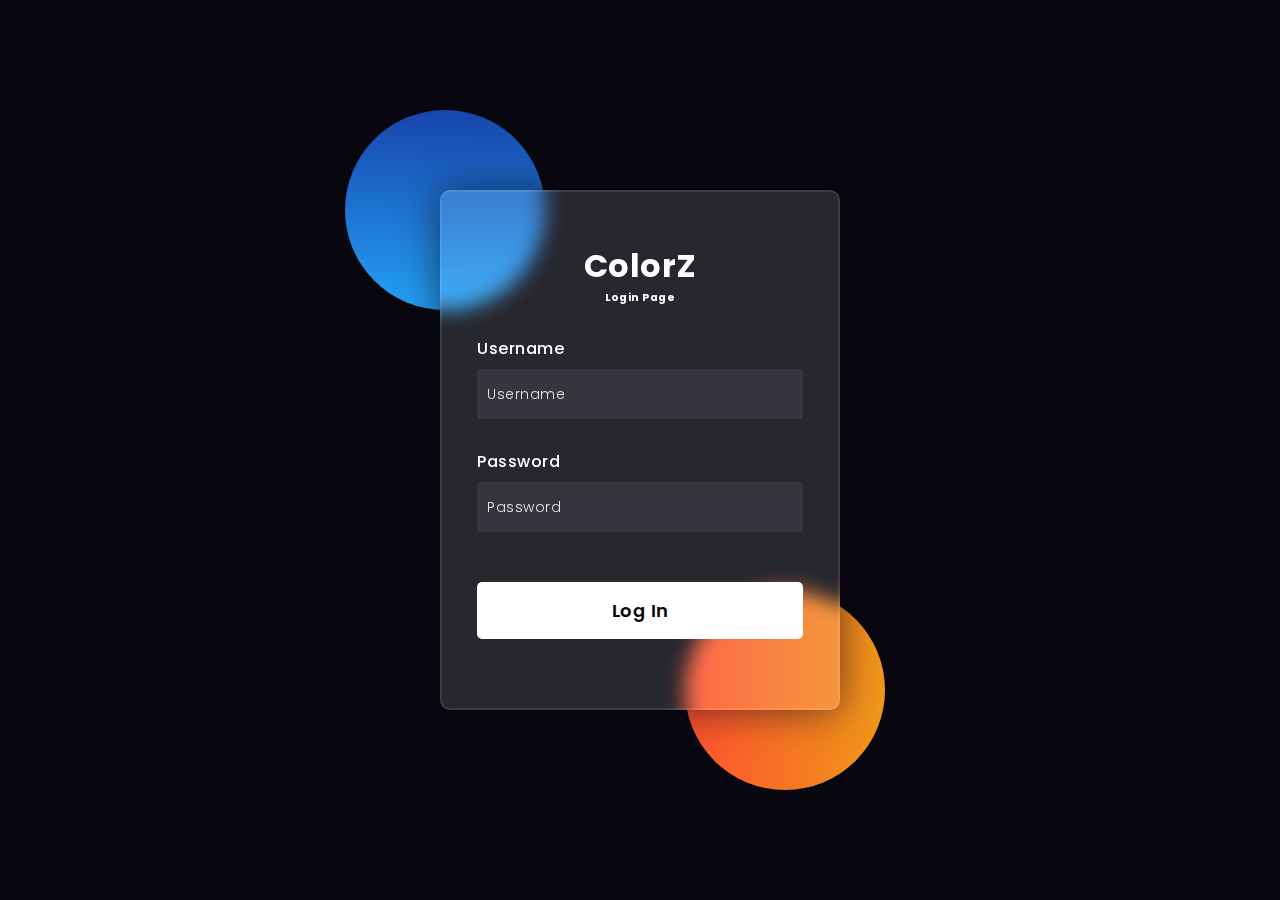
<file: html/Login_Page.html>
<!DOCTYPE html>
<html lang="en">
  <head>
    <title>User Login</title>
    <link rel="preconnect" href="https://fonts.gstatic.com" />
    <link
      rel="stylesheet"
      href="https://cdnjs.cloudflare.com/ajax/libs/font-awesome/5.15.4/css/all.min.css"
    />
    <link
      href="https://fonts.googleapis.com/css2?family=Poppins:wght@300;500;600&display=swap"
      rel="stylesheet"
    />
    <!--Stylesheet-->
    <style media="screen">
      *,
      *:before,
      *:after {
        padding: 0;
        margin: 0;
        box-sizing: border-box;
      }
      body {
        background-color: #080710;
      }
      .background {
        width: 430px;
        height: 520px;
        position: absolute;
        transform: translate(-50%, -50%);
        left: 50%;
        top: 50%;
      }
      .background .shape {
        height: 200px;
        width: 200px;
        position: absolute;
        border-radius: 50%;
      }
      .shape:first-child {
        background: linear-gradient(#1845ad, #23a2f6);
        left: -80px;
        top: -80px;
      }
      .shape:last-child {
        background: linear-gradient(to right, #ff512f, #f09819);
        right: -30px;
        bottom: -80px;
      }
      form {
        height: 520px;
        width: 400px;
        background-color: rgba(255, 255, 255, 0.13);
        position: absolute;
        transform: translate(-50%, -50%);
        top: 50%;
        left: 50%;
        border-radius: 10px;
        backdrop-filter: blur(10px);
        border: 2px solid rgba(255, 255, 255, 0.1);
        box-shadow: 0 0 40px rgba(8, 7, 16, 0.6);
        padding: 50px 35px;
      }
      form * {
        font-family: "Poppins", sans-serif;
        color: #ffffff;
        letter-spacing: 0.5px;
        outline: none;
        border: none;
      }
      h1 {
        text-align: center;
        font-weight: bold;
        padding-top: 5;
        padding-left: 5;
        padding-right: 5;
      }

      h6 {
        text-align: center;
        padding-bottom: 3;
      }
      label {
        display: block;
        margin-top: 30px;
        font-size: 16px;
        font-weight: 500;
      }
      input {
        display: block;
        height: 50px;
        width: 100%;
        background-color: rgba(255, 255, 255, 0.07);
        border-radius: 3px;
        padding: 0 10px;
        margin-top: 8px;
        font-size: 14px;
        font-weight: 300;
      }
      ::placeholder {
        color: #e5e5e5;
      }
      button {
        margin-top: 50px;
        width: 100%;
        background-color: #ffffff;
        color: #080710;
        padding: 15px 0;
        font-size: 18px;
        font-weight: 600;
        border-radius: 5px;
        cursor: pointer;
      }
    </style>
  </head>
  <body>
    <div class="background">
      <div class="shape"></div>
      <div class="shape"></div>
    </div>
    <form action="main_menu.html" method="post">
      <h1>ColorZ</h1>
      <h6>Login Page</h6>

      <label for="username">Username</label>
      <input type="text" placeholder="Username" id="username" />

      <label for="password">Password</label>
      <input type="password" placeholder="Password" id="password" />

      <button>Log In</button>
    </form>
  </body>
</html>
</file>
